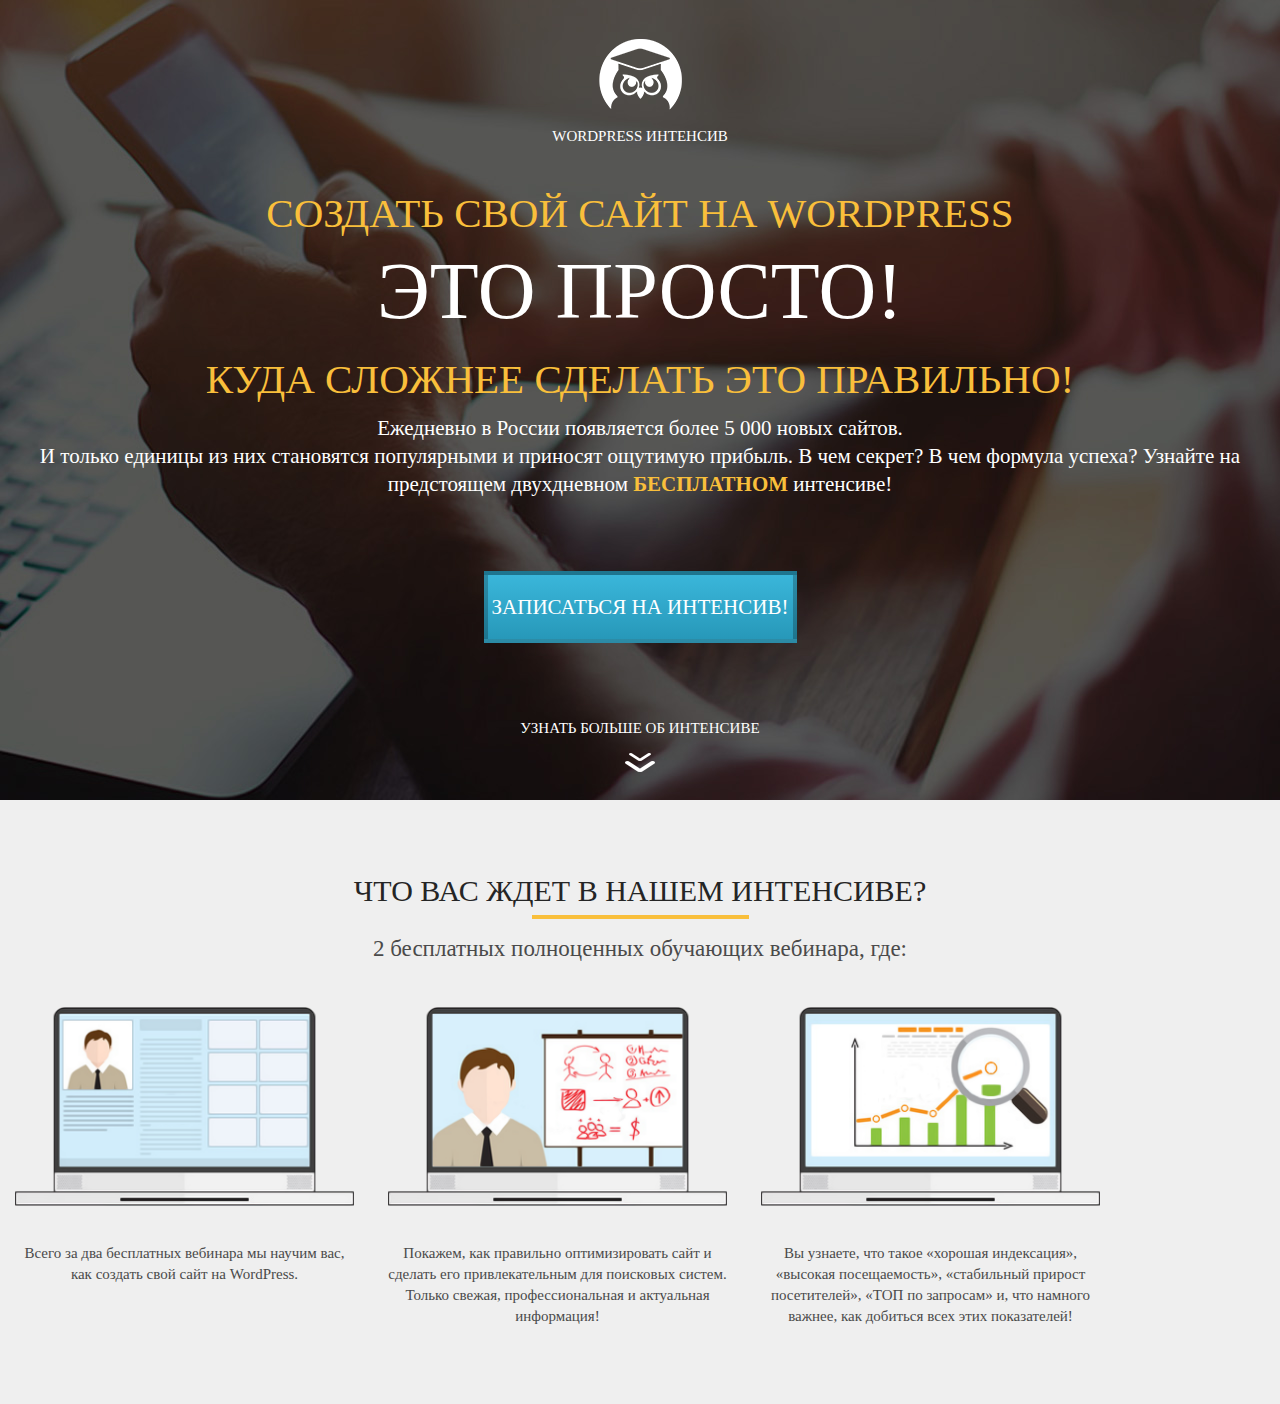
<file: src/index.html>
<!DOCTYPE html>
<html lang="ru">
  <head>
    <meta charset="UTF-8" />
    <meta name="viewport" content="width=device-width, initial-scale=1.0" />
    <meta http-equiv="X-UA-Compatible" content="IE=edge" />
    <title>Wordpress интенсив</title>
    <link rel="stylesheet" href="css/style.css" />
  </head>

  <body>
    <section class="promo">
      <div class="container">
        <div class="logo">
          <img src="icons/logo.png" alt="логотип" class="logo_img" />
          <div class="logo_text">Wordpress интенсив</div>
        </div>

        <h1 class="title">Создать свой сайт на WordPress</h1>
        <div class="simple">
          <h2 class="title_big">Это просто!</h2>
          <div class="line"></div>
        </div>
        <h2 class="title">Куда сложнее сделать это правильно!</h2>
      </div>

      <div class="promo_text">
        Ежедневно в России появляется более 5 000 новых сайтов. <br />
        И только единицы из них становятся популярными и приносят ощутимую
        прибыль. В чем секрет? В чем формула успеха? Узнайте на предстоящем
        двухдневном <span>бесплатном</span> интенсиве!
      </div>

      <button class="promo_btn">Записаться на интенсив!</button>

      <div class="more">
        <div class="more_text">узнать больше об интенсиве</div>
        <img src="icons/arrow_down.png" alt="стрелка вниз" class="more_img" />
      </div>
    </section>

    <section class="waiting">
      <div class="containter">
        <h2 class="wainting_header">Что вас ждет в нашем интенсиве?</h2>
        <div class="waiting_divider"></div>
        <div class="waiting_subheader">
          2 бесплатных полноценных обучающих вебинара, где:
        </div>

        <div class="waiting_wrapper">
          <div class="waiting_item">
            <img src="img/waiting/1.png" alt="фото1" class="waiting_img" />
            <div class="waiting_descr">
              Всего за два бесплатных вебинара мы научим вас, как создать свой
              сайт на WordPress.
            </div>
          </div>
          <div class="waiting_item">
            <img src="img/waiting/2.png" alt="фото2" class="waiting_img" />
            <div class="waiting_descr">
              Покажем, как правильно оптимизировать сайт и сделать его
              привлекательным для поисковых систем. Только свежая,
              профессиональная и актуальная информация!
            </div>
          </div>
          <div class="waiting_item">
            <img src="img/waiting/3.png" alt="фото3" class="waiting_img" />
            <div class="waiting_descr">
              Вы узнаете, что такое «хорошая индексация», «высокая
              посещаемость», «стабильный прирост посетителей», «ТОП по запросам»
              и, что намного важнее, как добиться всех этих показателей!
            </div>
          </div>
        </div>
      </div>
    </section>
  </body>
</html>
</file>
<file: src/css/style.css>
* {
  box-sizing: border-box;
  margin: 0;
  padding: 0;
}

.container {
  width: 1140px;
  margin: 0 auto;
}
.promo {
  max-width: 1920px;
  height: 800px;
  background: url("../img/bg/main-bg.jpg") center center/cover no-repeat;
  padding: 39px 0 62px 0;
}
.logo .logo_img {
  display: block;
  margin: 0 auto;
}
.logo .logo_text {
  color: rgb(255, 255, 255);
  font-family: "Roboto";
  font-size: 15px;
  font-weight: 500;
  text-transform: uppercase;
  line-height: 24px;
  text-align: center;
  margin-top: 14px;
}
h1 {
  margin-top: 53px;
}
.title {
  font-size: 41px;
  font-family: "Roboto-Black";
  color: rgb(249, 191, 59);
  text-transform: uppercase;
  font-weight: 400;
  line-height: 24px;
  text-align: center;
}
h2.title {
  margin-top: 30px;
}
.simple .title_big {
  font-size: 80px;
  font-family: "Roboto-Black";
  color: rgb(255, 255, 255);
  text-transform: uppercase;
  font-weight: 400;
  text-align: center;
  margin-top: 21px;
}
.promo .promo_text {
  padding: 0 13px;
  margin-top: 23px;
  color: #ffffff;
  font-family: "Roboto-Light";
  font-size: 21px;
  font-weight: 300;
  line-height: 28px;
  text-align: center;
}
.promo .promo_text span {
  color: #f9bf3b;
  font-family: "Roboto-Bold";
  font-weight: 700;
  text-transform: uppercase;
}
.promo .promo_btn {
  width: 313px;
  height: 72px;
  display: block;
  margin: 73px auto;
  box-shadow: inset 0 0 0 rgba(0, 0, 0, 0.18);
  border: solid 4px rgba(0, 0, 0, 0.23);
  background-image: linear-gradient(to top, #2798b9, #3ab6da 100%);
  color: #ffffff;
  font-family: "Roboto Condensed";
  font-size: 21px;
  font-weight: 400;
  line-height: 24px;
  text-transform: uppercase;
  cursor: pointer;
}
.more {
  margin-top: 73px;
}
.more .more_text {
  color: #ffffff;
  font-family: "Roboto-Thin";
  font-size: 15px;
  font-weight: 400;
  line-height: 24px;
  text-transform: uppercase;
  text-align: center;
}
.more .more_img {
  display: block;
  margin: 0 auto;
  margin-top: 13px;
}
.waiting {
  height: 604px;
  padding: 85px 0 75px 0;
  background-color: #efefef;
}
.waiting .wainting_header {
  color: rgb(37, 37, 37);
  font-size: 30px;
  font-family: "Roboto";
  font-weight: 400;
  text-transform: uppercase;
  line-height: 12px;
  text-align: center;
}
.waiting .waiting_divider {
  width: 217px;
  height: 4px;
  background-color: rgb(249, 191, 59);
  margin: 0 auto;
  margin-top: 18px;
}
.waiting .waiting_subheader {
  margin-top: 17px;
  color: rgb(74, 74, 74);
  font-size: 23px;
  font-family: "Roboto";
  font-weight: 400;
  text-align: center;
}
.waiting .waiting_wrapper {
  margin-top: 45px;
}
.waiting .waiting_wrapper .waiting_item {
  display: inline-block;
  vertical-align: top;
  margin: 0 15px;
  width: 339px;
  text-align: center;
}
.waiting .waiting_wrapper .waiting_item .waiting_img {
  width: 100%;
}
.waiting .waiting_wrapper .waiting_item .waiting_descr {
  margin-top: 33px;
  color: #4a4a4a;
  font-family: "Roboto";
  font-size: 15px;
  font-weight: 300;
  line-height: 21px;
}
</file>
